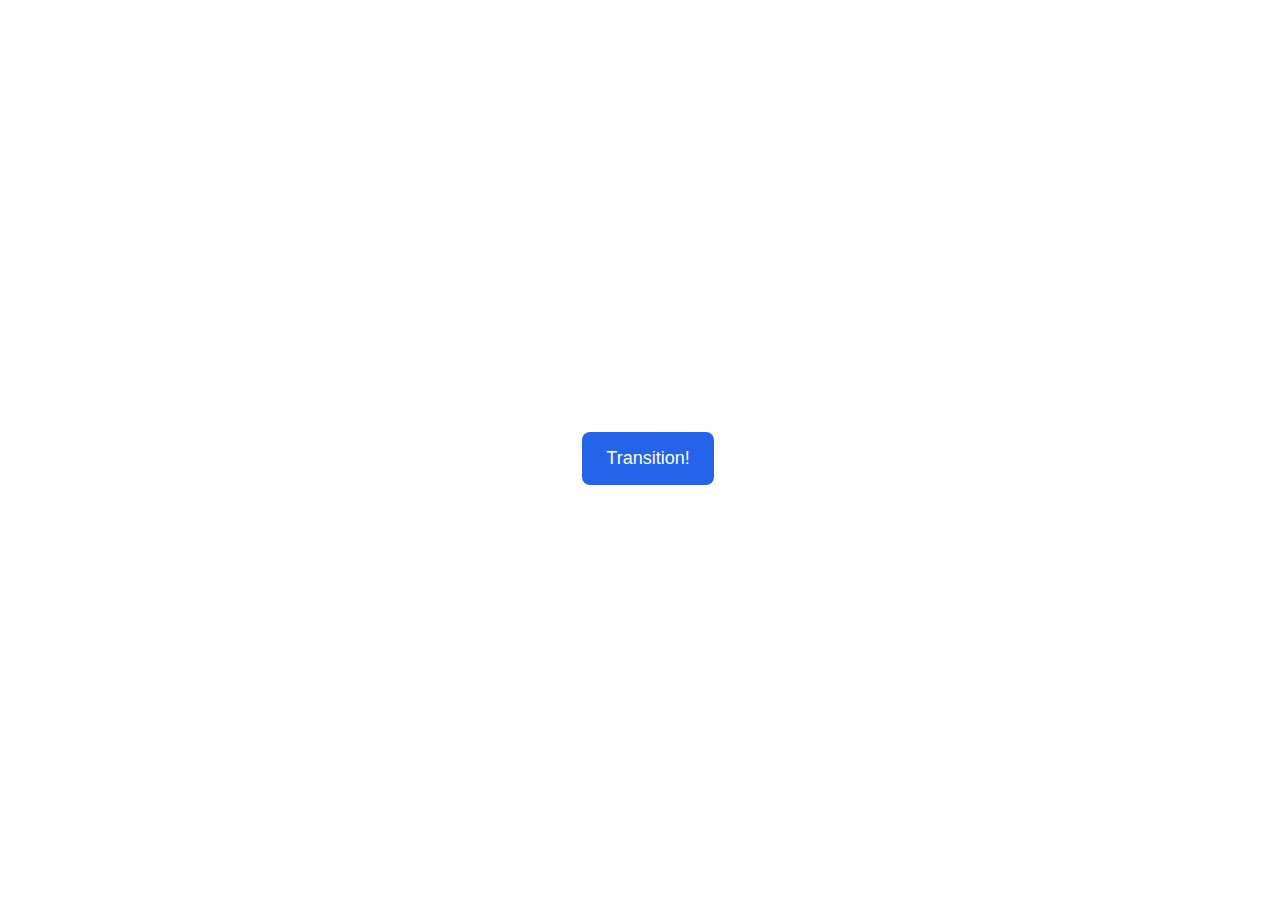
<file: animation/01-button-hover/index.html>
<!DOCTYPE html>
<html lang="en">
  <head>
    <meta charset="UTF-8" />
    <meta http-equiv="X-UA-Compatible" content="IE=edge" />
    <meta name="viewport" content="width=device-width, initial-scale=1.0" />
    <title>Button Hover</title>
    <link rel="stylesheet" href="style.css" />
  </head>
  <body>
    <div id="transition-container">
      <button>Transition!</button>
    </div>
  </body>
</html>
</file>
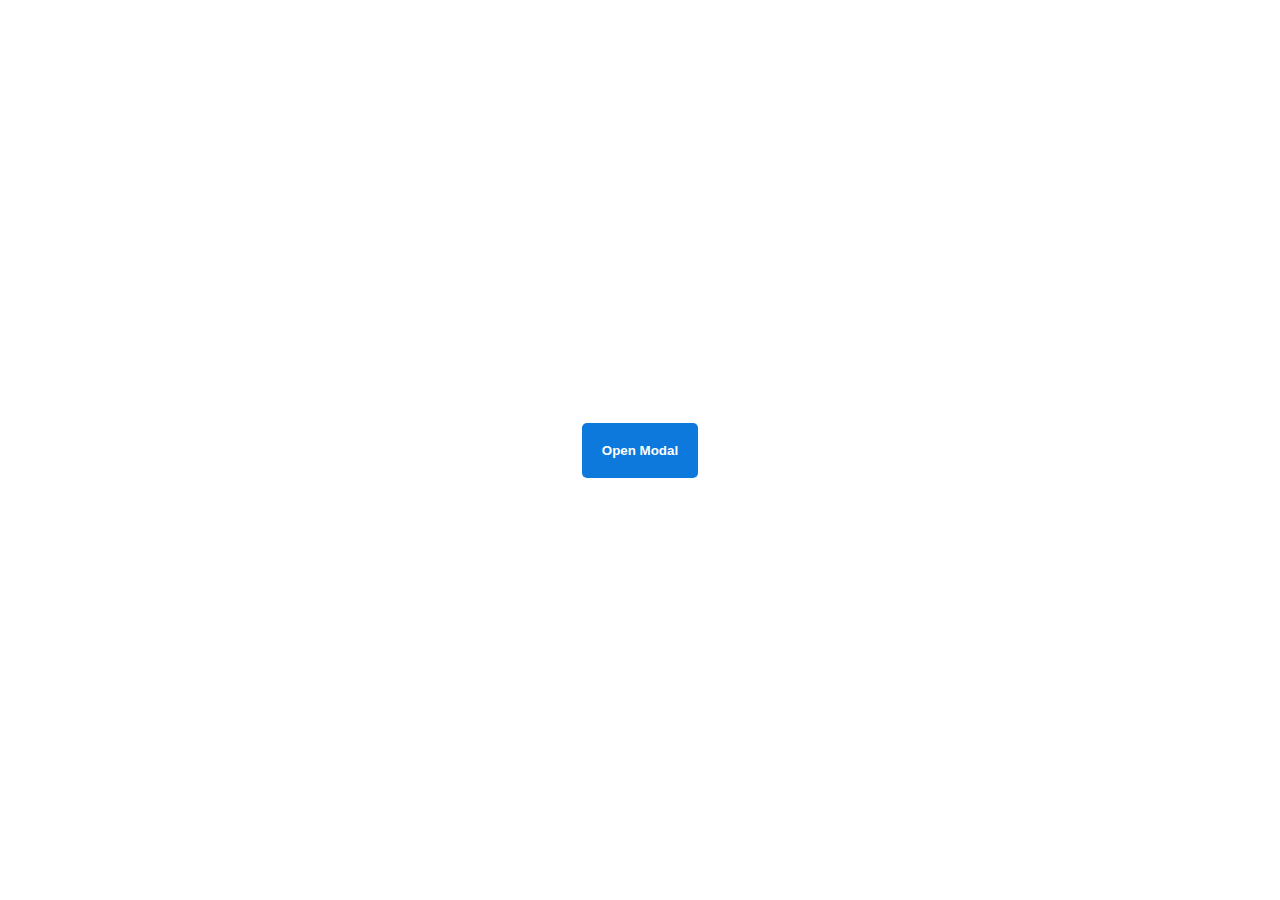
<file: animation/02-pop-up/index.html>
<!DOCTYPE html>
<html lang="en">
  <head>
    <meta charset="UTF-8" />
    <meta http-equiv="X-UA-Compatible" content="IE=edge" />
    <meta name="viewport" content="width=device-width, initial-scale=1.0" />
    <title>Popup</title>
    <link rel="stylesheet" href="style.css" />
  </head>
  <body>
    <div class="backdrop"></div>
    <div class="popup-modal">
      <h1>Look at me!</h1>
      <p>I'm a pop up dialog!</p>
      <button id="close-modal">Close Modal</button>
    </div>
    <div class="button-container">
      <button id="trigger-modal">Open Modal</button>
    </div>
    <script src="script.js"></script>
  </body>
</html>
</file>
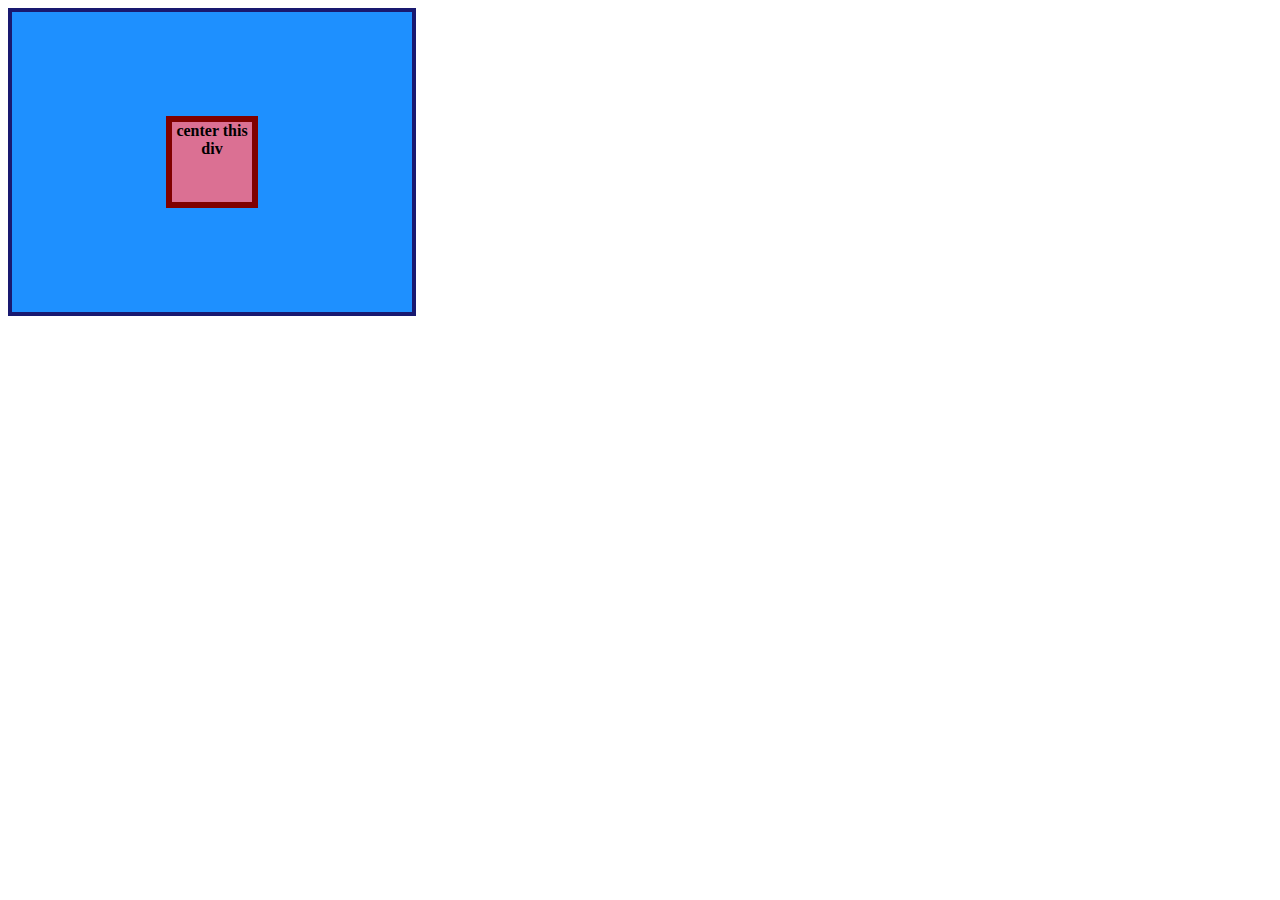
<file: flex/01-flex-center/index.html>
<!DOCTYPE html>
<html lang="en">
  <head>
    <meta charset="UTF-8">
    <meta http-equiv="X-UA-Compatible" content="IE=edge">
    <meta name="viewport" content="width=device-width, initial-scale=1.0">
    <title>CENTER THIS DIV</title>
    <link rel="stylesheet" href="style.css">
  </head>
  <body>
    <div class="container">
      <div class="box">center this div</div>
    </div>
  </body>
</html>
</file>
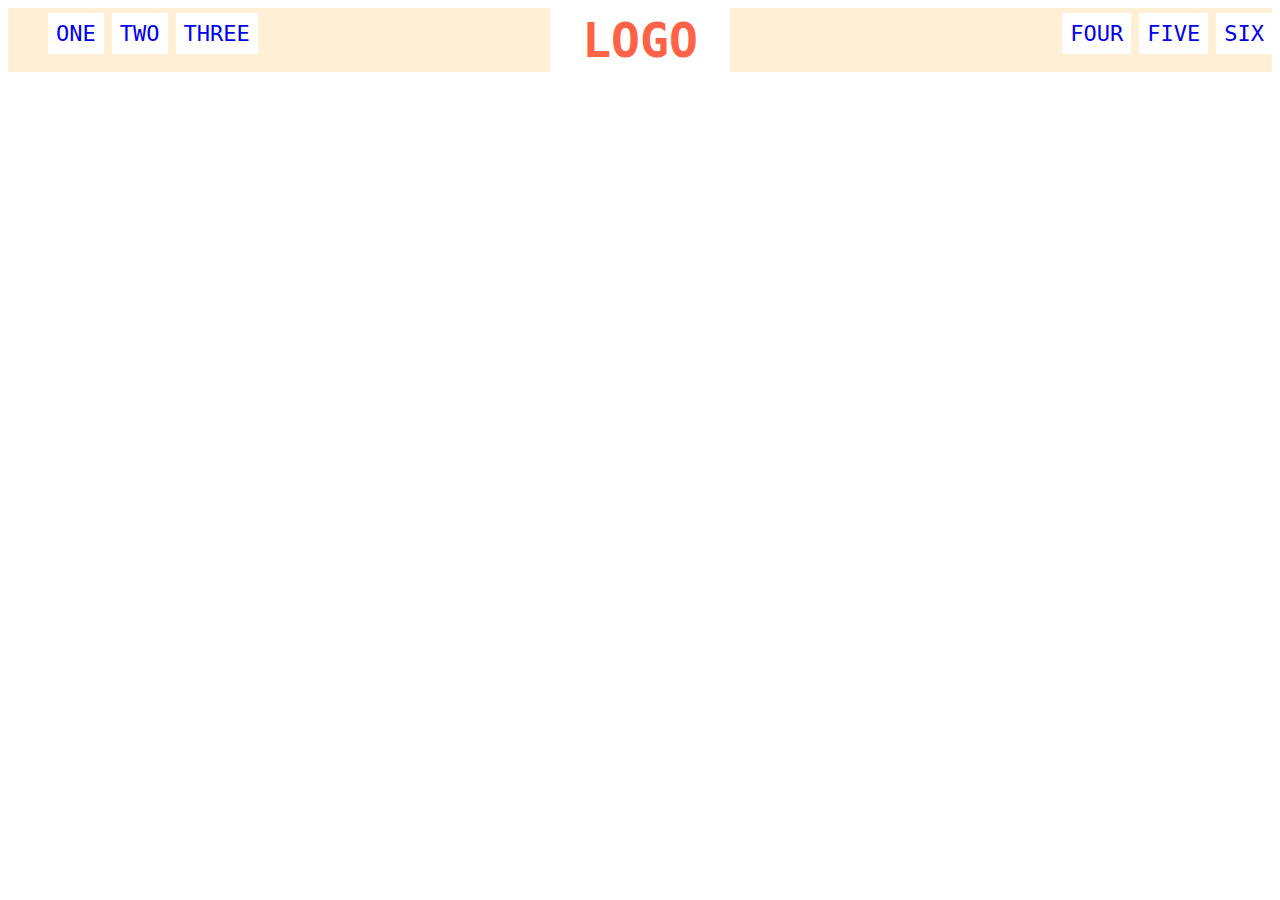
<file: flex/02-flex-header/index.html>
<!DOCTYPE html>
<html lang="en">
  <head>
    <meta charset="UTF-8">
    <meta http-equiv="X-UA-Compatible" content="IE=edge">
    <meta name="viewport" content="width=device-width, initial-scale=1.0">
    <title>Flex Header</title>
    <link rel="stylesheet" href="style.css">
  </head>
  <body>
    <div class="header">
      <div class="left-links">
        <ul>
          <li><a href="#">ONE</a></li>
          <li><a href="#">TWO</a></li>
          <li><a href="#">THREE</a></li>
        </ul>
      </div>
      <div class="logo">LOGO</div>
      <div class="right-links">
        <ul>
          <li><a href="#">FOUR</a></li>
          <li><a href="#">FIVE</a></li>
          <li><a href="#">SIX</a></li>
        </ul>
      </div>
    </div>
  </body>
</html>
</file>
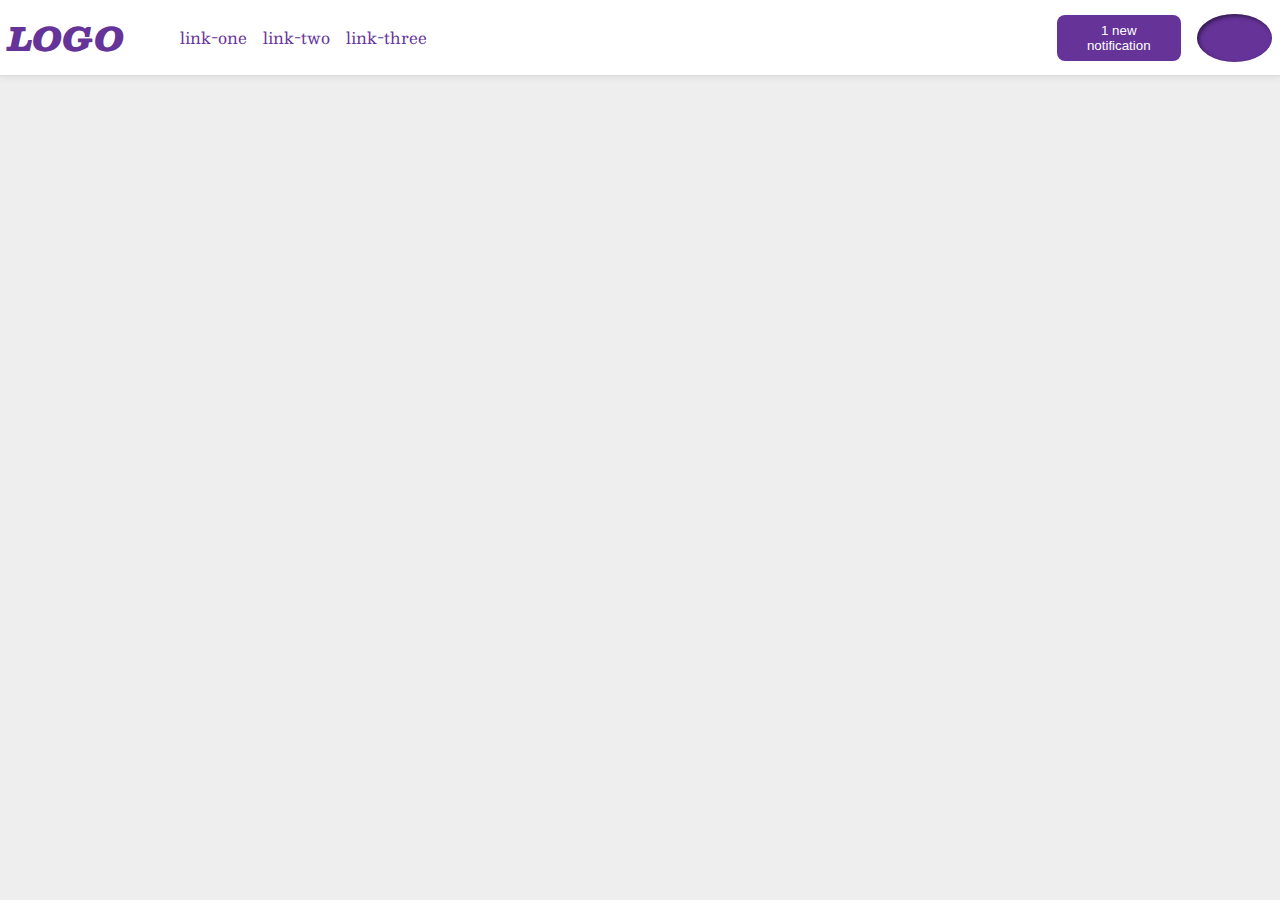
<file: flex/03-flex-header-2/index.html>
<!DOCTYPE html>
<html lang="en">
  <head>
    <meta charset="UTF-8">
    <meta http-equiv="X-UA-Compatible" content="IE=edge">
    <meta name="viewport" content="width=device-width, initial-scale=1.0">
    <title>Flex Header 2</title>
    <link rel="stylesheet" href="style.css">
  </head>
  <body>
    <div class="header">
      <div class="first-group">
        <div class="logo">LOGO</div>
        <ul class="links">
          <li><a href="google.com">link-one</a></li>
          <li><a href="google.com">link-two</a></li>
          <li><a href="google.com">link-three</a></li>
        </ul>
      </div>

      <div class="second-group">
        <button class="notifications">1 new notification</button>
        <div class="profile-image"></div>
      </div>
    </div>
  </body>
</html>
</file>
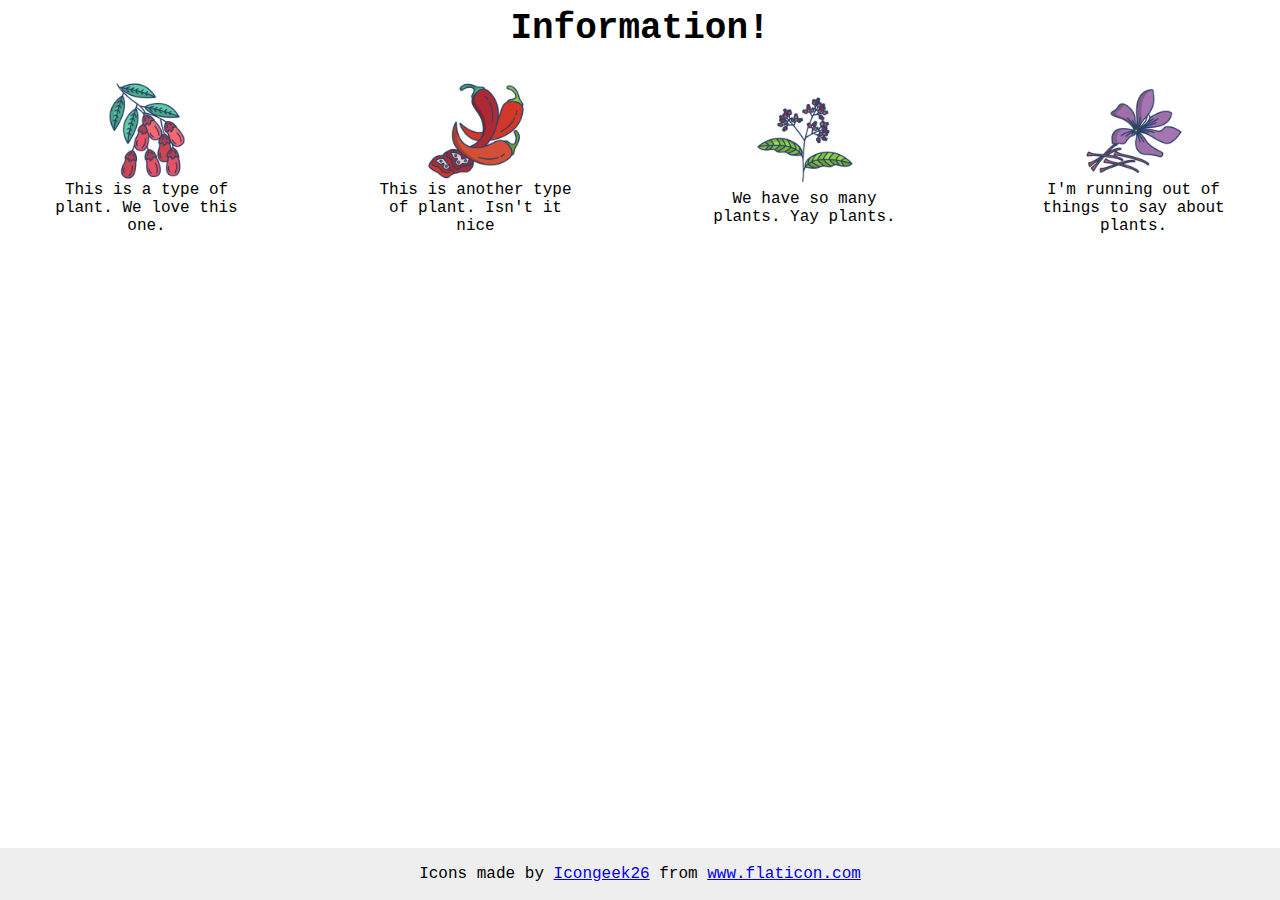
<file: flex/04-flex-information/index.html>
<!DOCTYPE html>
<html lang="en">
  <head>
    <meta charset="UTF-8">
    <meta http-equiv="X-UA-Compatible" content="IE=edge">
    <meta name="viewport" content="width=device-width, initial-scale=1.0">
    <title>Information</title>
    <link rel="stylesheet" href="style.css">
  </head>
  <body>

    <div class="container">
      
    <div class="title">Information!</div>
    
    <div class="items">
    <div class="first">
      <img src="./images/barberry.png" alt="barberry">
      <div class="text">This is a type of plant. We love this one.</div>
    </div>
    
    <div class="first">
      <img src="./images/chilli.png" alt="chili">
      <div class="text">This is another type of plant. Isn't it nice</div>
    </div>

    <div class="first">
      <img src="./images/pepper.png" alt="pepper">
      <div class="text">We have so many plants. Yay plants.</div>
    </div>

    <div class="first">
      <img src="./images/saffron.png" alt="saffron">
      <div class="text">I'm running out of things to say about plants.</div>
    </div>
    </div>

    </div>
    <!-- disregard this section, it's here to give attribution to the creator of these icons -->
    <div class="footer">
      <div>Icons made by <a href="https://www.flaticon.com/authors/icongeek26" title="Icongeek26">Icongeek26</a> from <a href="https://www.flaticon.com/" title="Flaticon">www.flaticon.com</a></div>
    </div>
  </body>
</html>
</file>
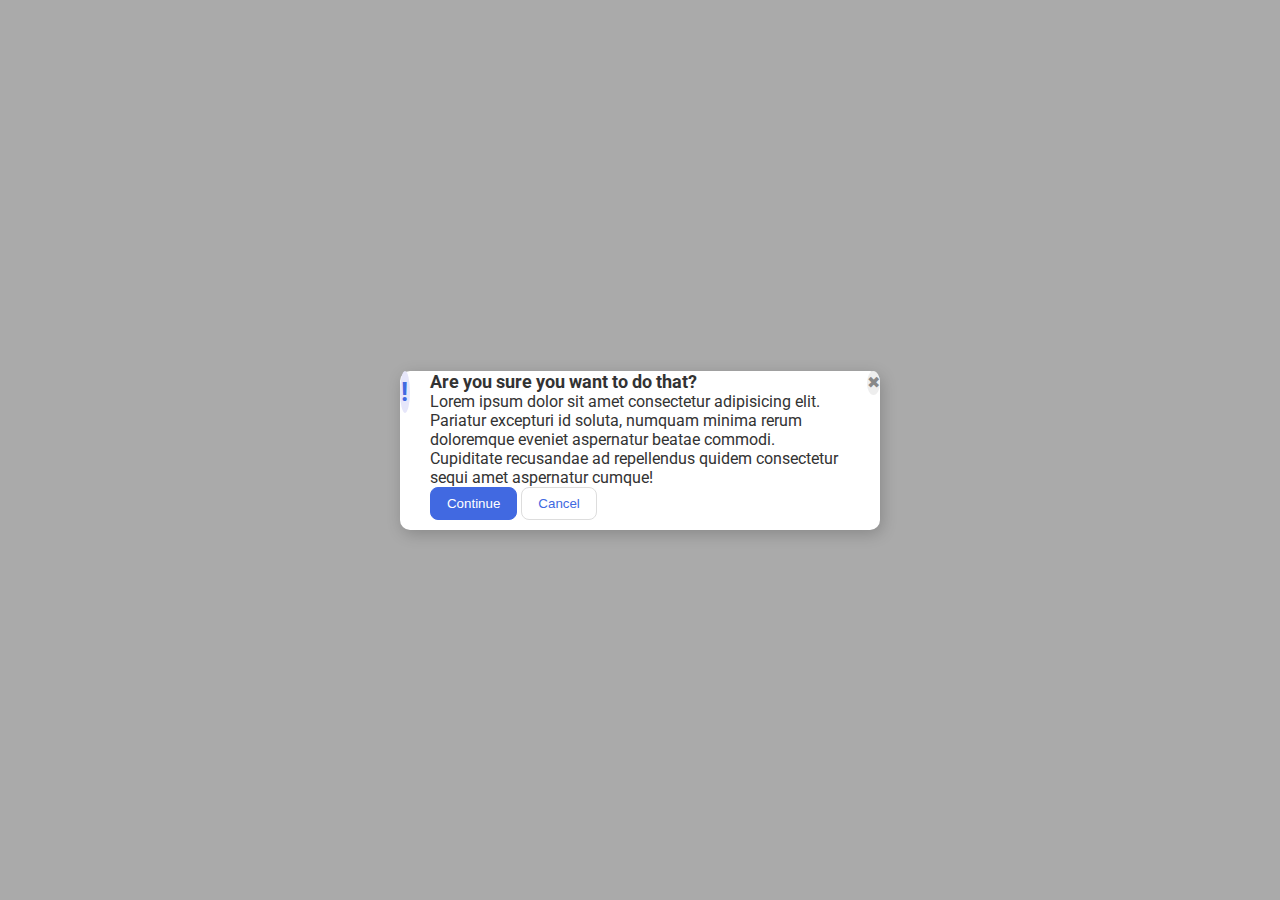
<file: flex/05-flex-modal/index.html>
<!DOCTYPE html>
<html lang="en">
  <head>
    <meta charset="UTF-8">
    <meta http-equiv="X-UA-Compatible" content="IE=edge">
    <meta name="viewport" content="width=device-width, initial-scale=1.0">
    <link rel="stylesheet" href="style.css">
    <title>Modal</title>
  </head>
  <body>
    <div class="modal">
      <div class="icon">!</div>

      <div class="content">
        <div class="header">Are you sure you want to do that?</div>
        <div class="text">Lorem ipsum dolor sit amet consectetur adipisicing elit. Pariatur excepturi id soluta, numquam minima rerum doloremque eveniet aspernatur beatae commodi. Cupiditate recusandae ad repellendus quidem consectetur sequi amet aspernatur cumque!</div>
        <div>
        <button class="continue">Continue</button>
        <button class="cancel">Cancel</button>
      </div>
      </div>

      <div class="close-button">✖</div>
    </div>
  </body>
</html>
</file>
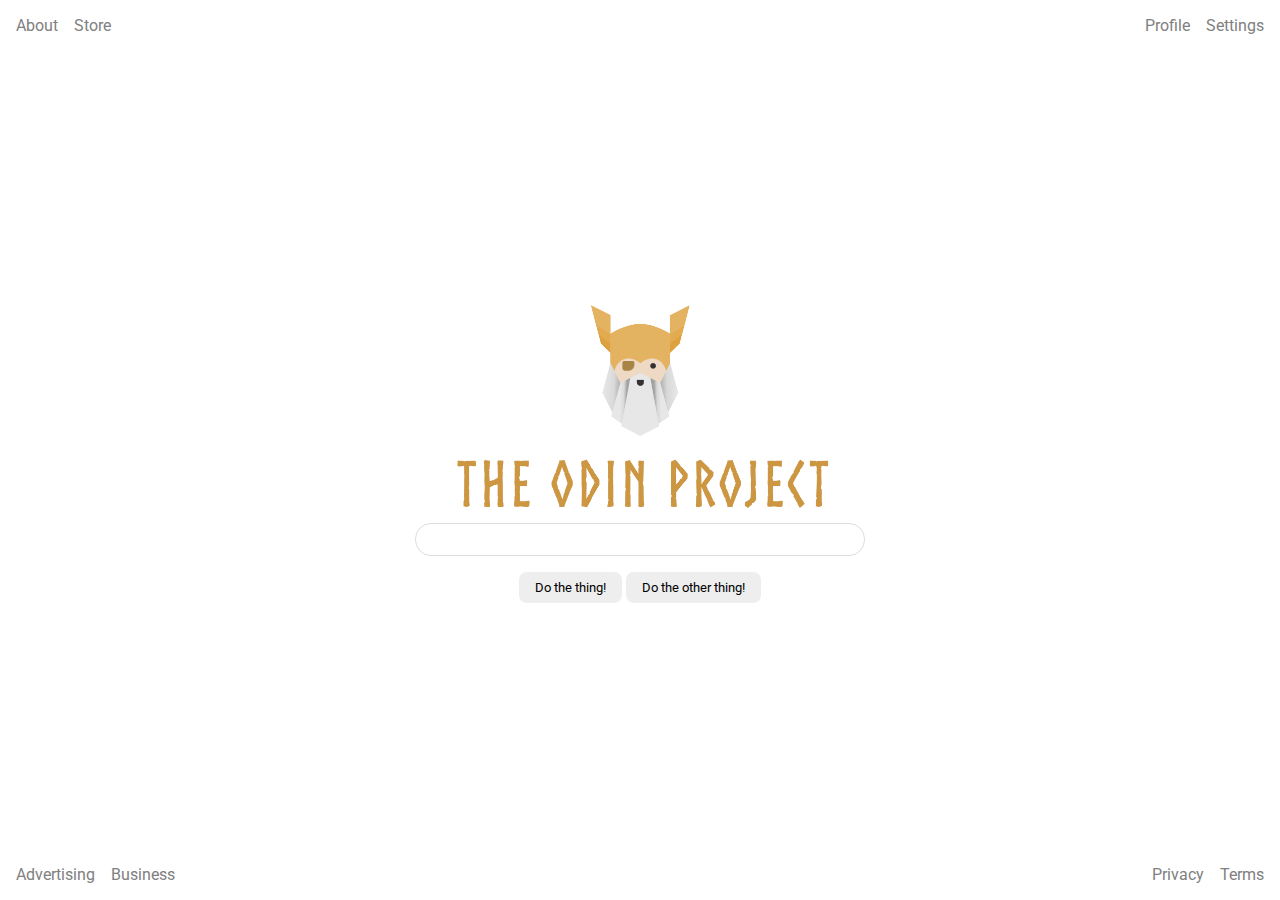
<file: flex/06-flex-layout/index.html>
<!DOCTYPE html>
<html lang="en">
  <head>
    <meta charset="UTF-8">
    <meta http-equiv="X-UA-Compatible" content="IE=edge">
    <meta name="viewport" content="width=device-width, initial-scale=1.0">
    <title>LAYOUT</title>
    <link rel="stylesheet" href="./style.css">
  </head>
  <body>
    <div class="header">
      <ul class="left-links">
        <li><a href="#">About</a></li>
        <li><a href="#">Store</a></li>
      </ul>
      <ul class="right-links">
        <li><a href="#">Profile</a></li>
        <li><a href="#">Settings</a></li>
      </ul>
    </div>

    <div class="content">
      <img src="./logo.png" alt="Project logo. Represents odin with the project name.">
      <div class="input">
        <input type="text">
      </div>
      <div class="buttons">
        <button>Do the thing!</button>
        <button>Do the other thing!</button>
      </div>
    </div>

    <div class="footer">
      <ul class="left-links">
        <li><a href="#">Advertising</a></li>
        <li><a href="#">Business</a></li>
      </ul>
      <ul class="right-links">
        <li><a href="#">Privacy</a></li>
        <li><a href="#">Terms</a></li>
      </ul>
    </div>
  </body>
</html>
</file>
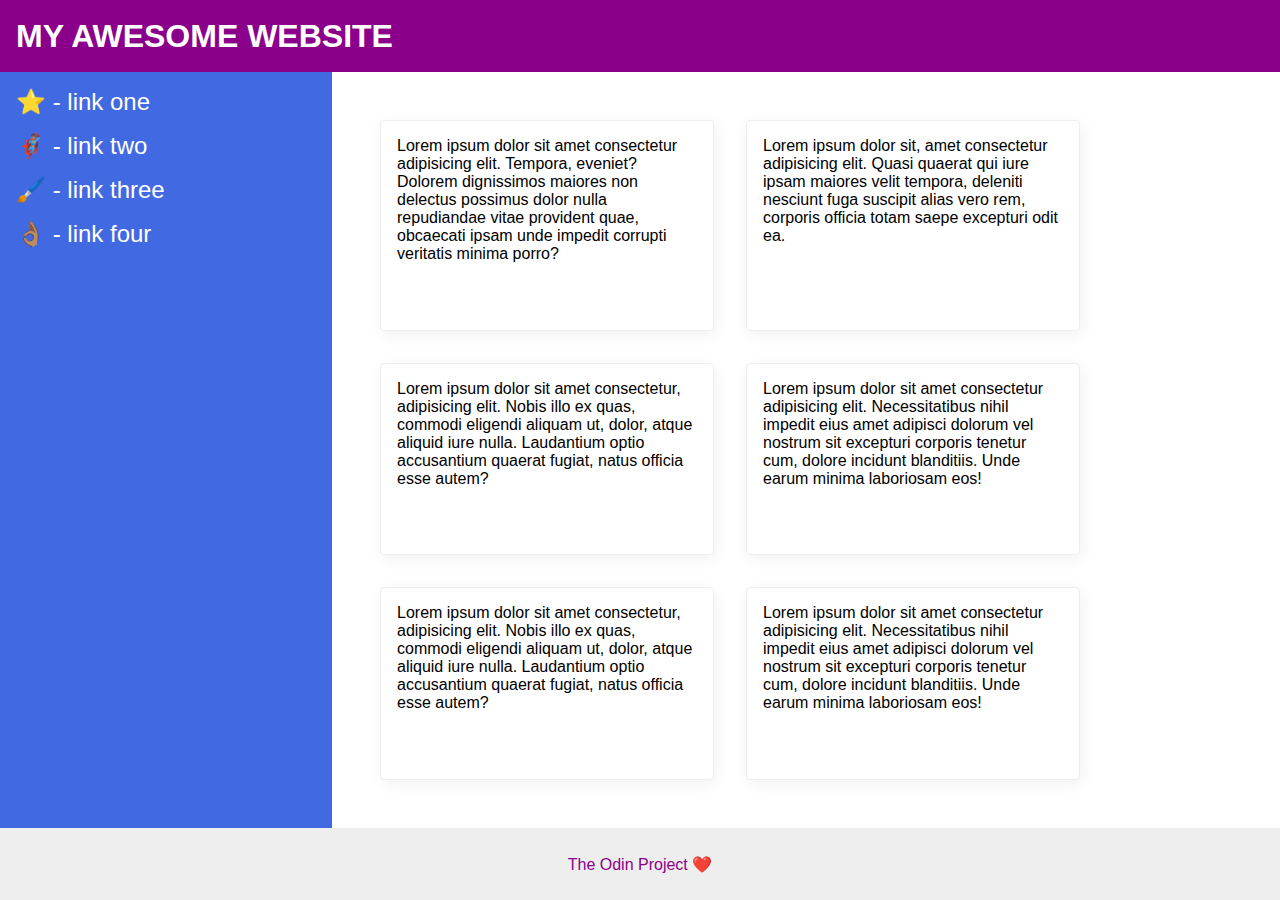
<file: flex/07-flex-layout-2/index.html>
<!DOCTYPE html>
<html lang="en">
  <head>
    <meta charset="UTF-8">
    <meta http-equiv="X-UA-Compatible" content="IE=edge">
    <meta name="viewport" content="width=device-width, initial-scale=1.0">
    <title>The Holy Grail</title>
    <link rel="stylesheet" href="style.css">
  </head>
  <body>
    <div class="header">
      MY AWESOME WEBSITE
    </div>
    
    <div class="middle">

    <div class="sidebar">
      <ul>
        <li><a href="#">⭐ - link one</a></li>
        <li><a href="#">🦸🏽‍♂️ - link two</a></li>
        <li><a href="#">🖌️ - link three</a></li>
        <li><a href="#">👌🏽 - link four</a></li>
      </ul>
    </div>

    <div class="cards">
    <div class="card">Lorem ipsum dolor sit amet consectetur adipisicing elit. Tempora, eveniet? Dolorem dignissimos maiores non delectus possimus dolor nulla repudiandae vitae provident quae, obcaecati ipsam unde impedit corrupti veritatis minima porro?</div>
    <div class="card">Lorem ipsum dolor sit, amet consectetur adipisicing elit. Quasi quaerat qui iure ipsam maiores velit tempora, deleniti nesciunt fuga suscipit alias vero rem, corporis officia totam saepe excepturi odit ea.</div>
    <div class="card">Lorem ipsum dolor sit amet consectetur, adipisicing elit. Nobis illo ex quas, commodi eligendi aliquam ut, dolor, atque aliquid iure nulla. Laudantium optio accusantium quaerat fugiat, natus officia esse autem?</div>
    <div class="card">Lorem ipsum dolor sit amet consectetur adipisicing elit. Necessitatibus nihil impedit eius amet adipisci dolorum vel nostrum sit excepturi corporis tenetur cum, dolore incidunt blanditiis. Unde earum minima laboriosam eos!</div>
    <div class="card">Lorem ipsum dolor sit amet consectetur, adipisicing elit. Nobis illo ex quas, commodi eligendi aliquam ut, dolor, atque aliquid iure nulla. Laudantium optio accusantium quaerat fugiat, natus officia esse autem?</div>
    <div class="card">Lorem ipsum dolor sit amet consectetur adipisicing elit. Necessitatibus nihil impedit eius amet adipisci dolorum vel nostrum sit excepturi corporis tenetur cum, dolore incidunt blanditiis. Unde earum minima laboriosam eos!</div>
    </div>

    </div>

    <div class="footer">
      The Odin Project ❤️
    </div>
  </body>
</html>
</file>
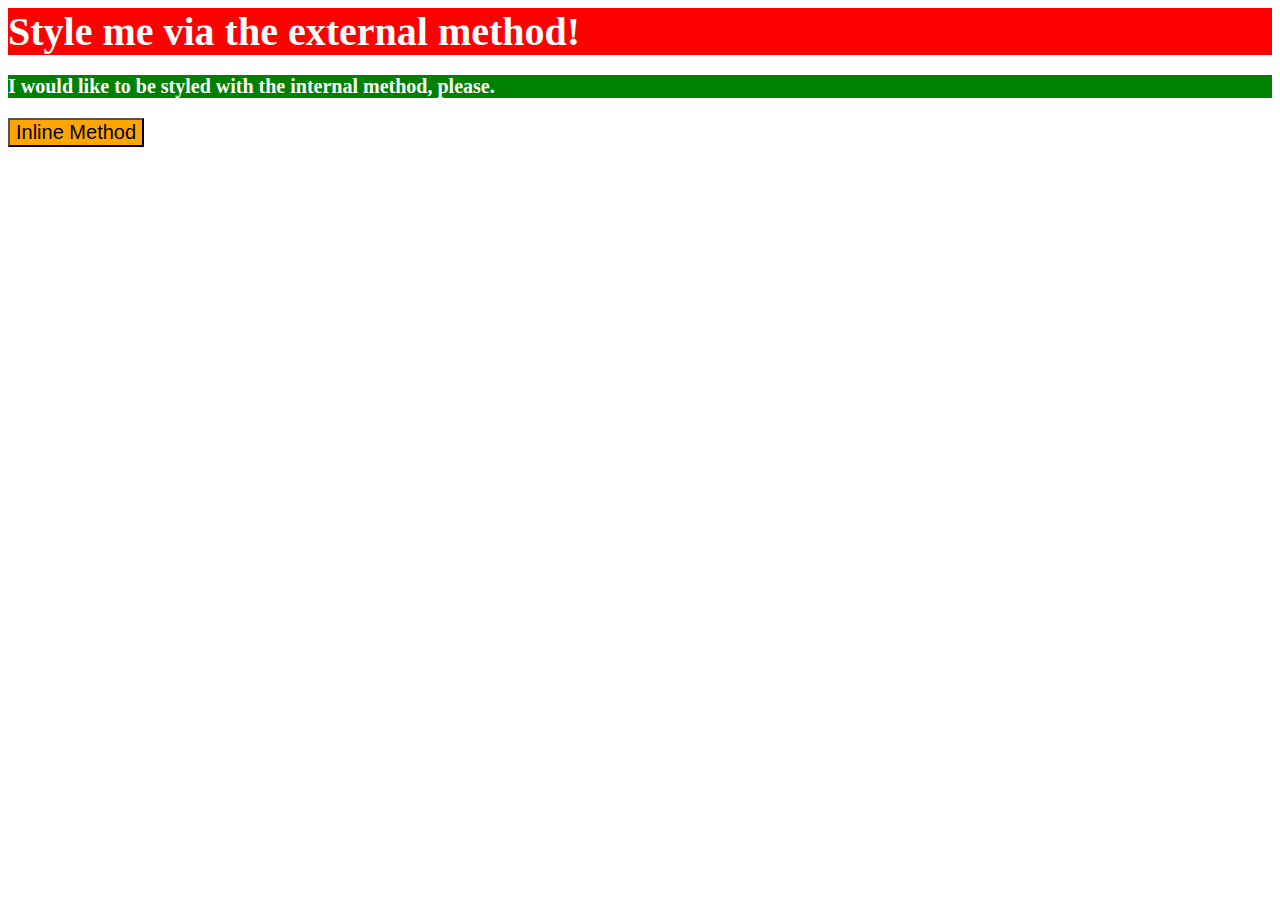
<file: foundations/01-css-methods/index.html>
<!DOCTYPE html>
<html lang="en">
  <head>
    <meta charset="UTF-8">
    <meta http-equiv="X-UA-Compatible" content="IE=edge">
    <meta name="viewport" content="width=device-width, initial-scale=1.0">
    <title>Methods for Adding CSS</title>
    <link rel="stylesheet" href="style.css">
    <style>
      p{
        background-color: green;
        font-size: 20px;
        font-weight: bold;
        color: white;
      }
    </style>
  </head>
  <body>
    <div>Style me via the external method!</div>
    <p>I would like to be styled with the internal method, please.</p>
    <button style="background-color:orange; font-size: 20px;">Inline Method</button>
  </body>
</html>
</file>
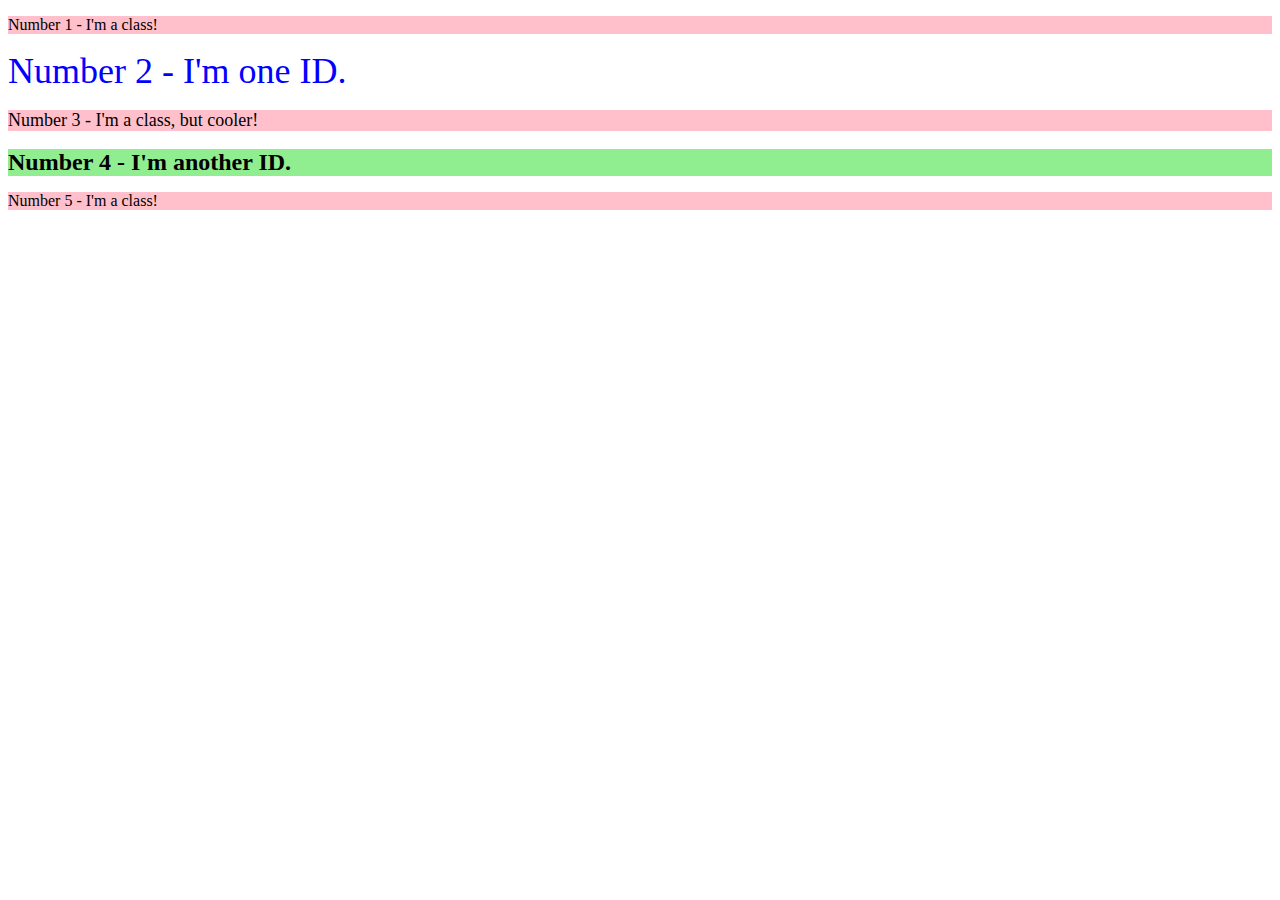
<file: foundations/02-class-id-selectors/index.html>
<!DOCTYPE html>
<html lang="en">
  <head>
    <meta charset="UTF-8">
    <meta http-equiv="X-UA-Compatible" content="IE=edge">
    <meta name="viewport" content="width=device-width, initial-scale=1.0">
    <title>Class and ID Selectors</title>
    <link rel="stylesheet" href="style.css">
  </head>
  <body>
    <p class="class1">Number 1 - I'm a class!</p>
    <div id="id2">Number 2 - I'm one ID.</div>
    <p class="class1 class3">Number 3 - I'm a class, but cooler!</p>
    <div id="id4">Number 4 - I'm another ID.</div>
    <p class="class1">Number 5 - I'm a class!</p>
  </body>
</html>
</file>
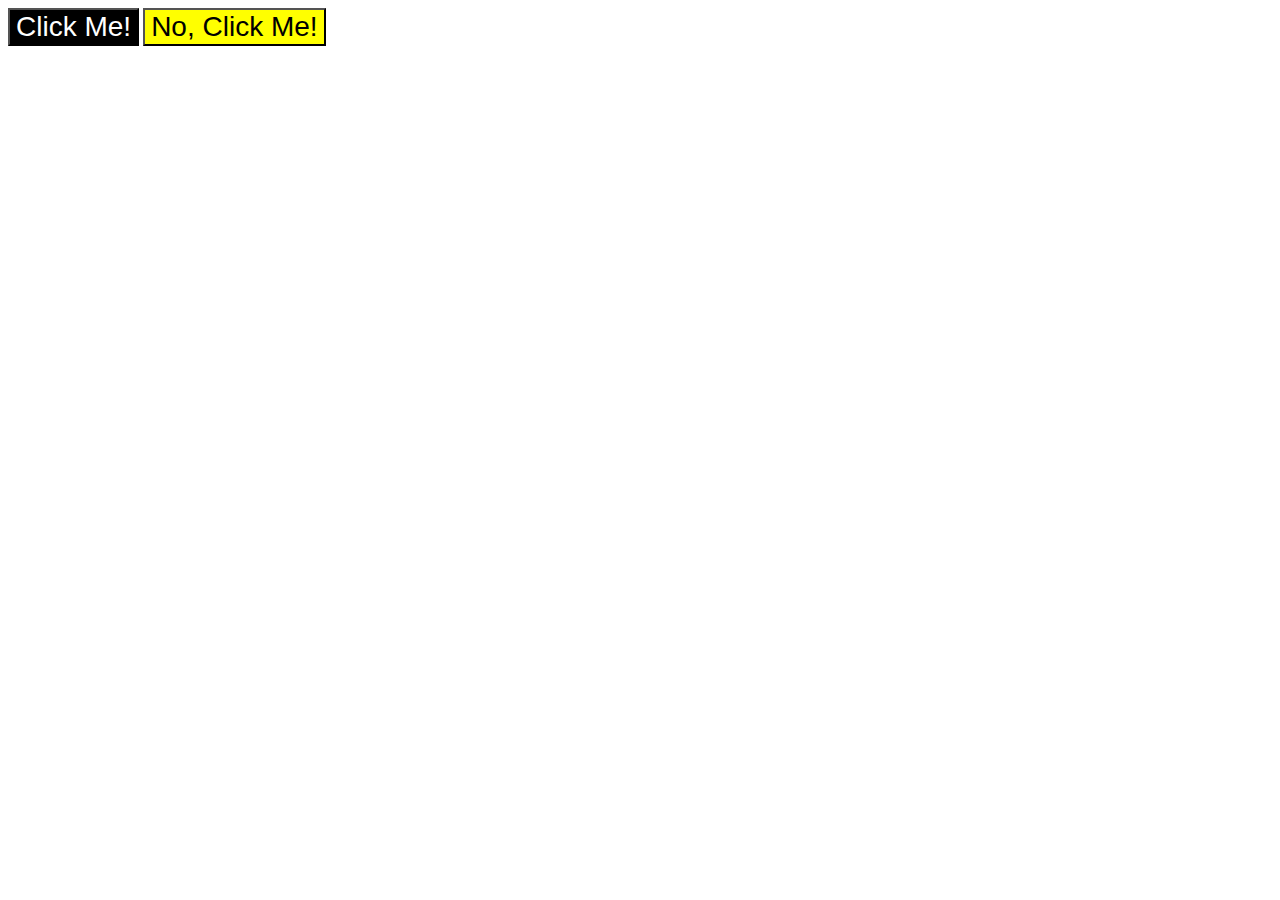
<file: foundations/03-grouping-selectors/index.html>
<!DOCTYPE html>
<html lang="en">
  <head>
    <meta charset="UTF-8">
    <meta http-equiv="X-UA-Compatible" content="IE=edge">
    <meta name="viewport" content="width=device-width, initial-scale=1.0">
    <title>Grouping Selectors</title>
    <link rel="stylesheet" href="style.css">
  </head>
  <body>
    <button class="first">Click Me!</button>
    <button class="second">No, Click Me!</button>
  </body>
</html>
</file>
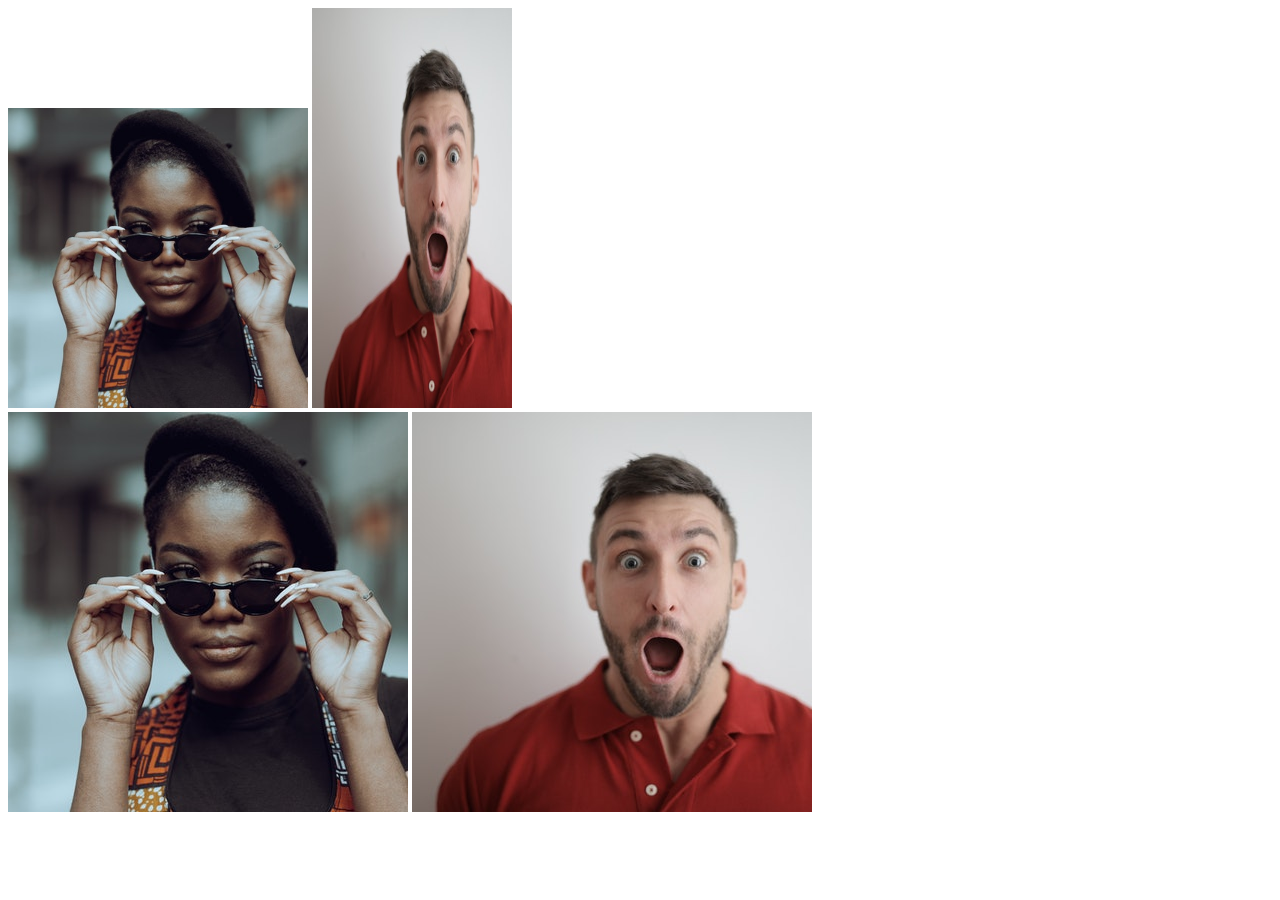
<file: foundations/04-chaining-selectors/index.html>
<!DOCTYPE html>
<html lang="en">
  <head>
    <meta charset="UTF-8">
    <meta http-equiv="X-UA-Compatible" content="IE=edge">
    <meta name="viewport" content="width=device-width, initial-scale=1.0">
    <title>Chaining Selectors</title>
    <link rel="stylesheet" href="style.css">
  </head>
  <body>
    <!-- Use the classes BELOW this line -->
    <div>
      <img class="avatar proportioned" src="./pexels-katho-mutodo-8434791.jpg" alt="Woman with glasses">
      <img class="avatar distorted" src="./pexels-andrea-piacquadio-3777931.jpg" alt="Man with surprised expression">
    </div>
    <!-- Use the classes ABOVE this line -->
    <div>
      <img class="original proportioned" src="./pexels-katho-mutodo-8434791.jpg" alt="Woman with glasses">
      <img class="original distorted" src="./pexels-andrea-piacquadio-3777931.jpg" alt="Man with surprised expression">
    </div>
  </body>
</html>
</file>
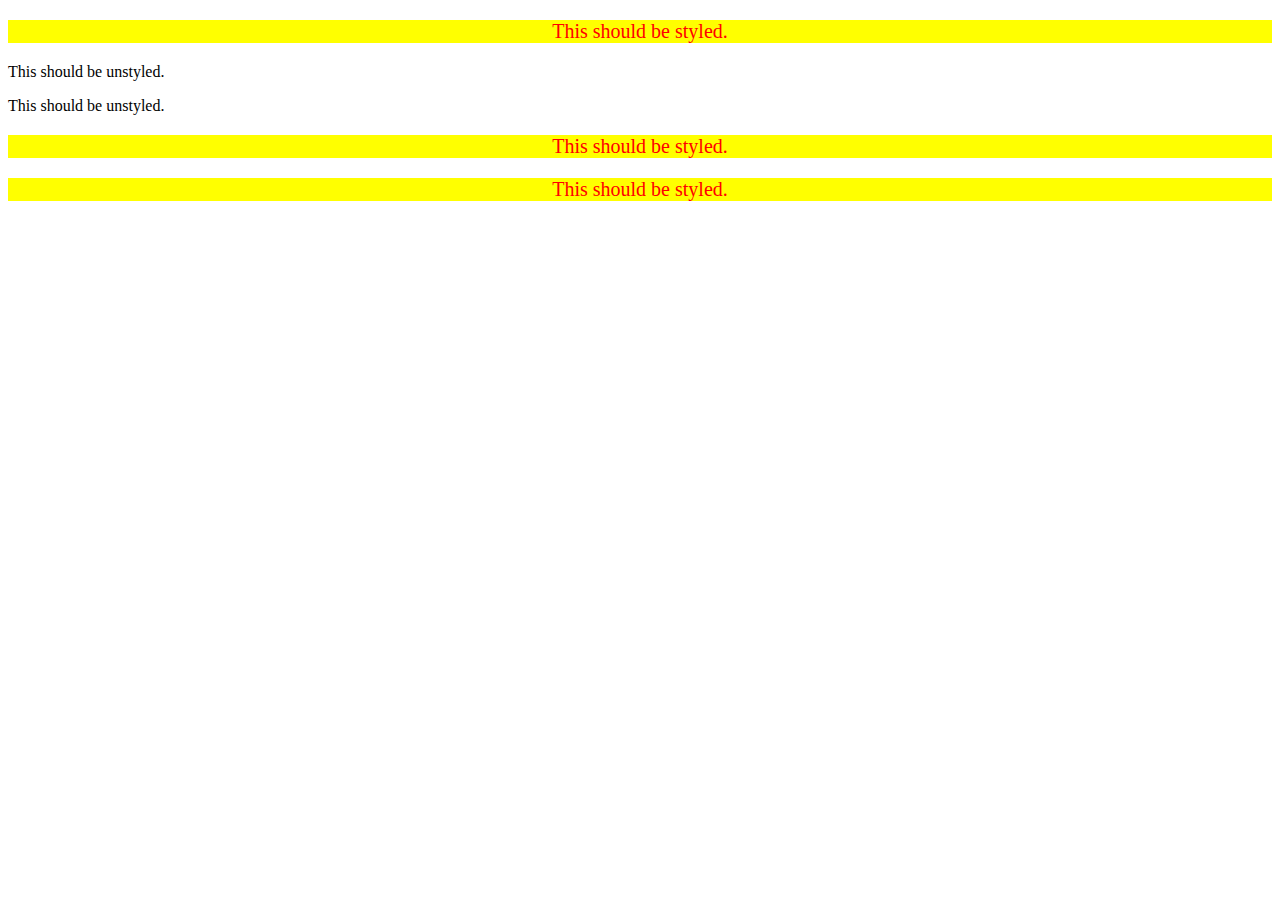
<file: foundations/05-descendant-combinator/index.html>
<!DOCTYPE html>
<html lang="en">
  <head>
    <meta charset="UTF-8">
    <meta http-equiv="X-UA-Compatible" content="IE=edge">
    <meta name="viewport" content="width=device-width, initial-scale=1.0">
    <title>Descendant Combinator</title>
    <link rel="stylesheet" href="style.css">
  </head>
  <body>
    <div class="container">
      <p class="text">This should be styled.</p>
    </div>
    <p class="text">This should be unstyled.</p>
    <p class="text">This should be unstyled.</p>
    <div class="container">
      <p class="text">This should be styled.</p>
      <p class="text">This should be styled.</p>
    </div>
  </body>
</html>
</file>
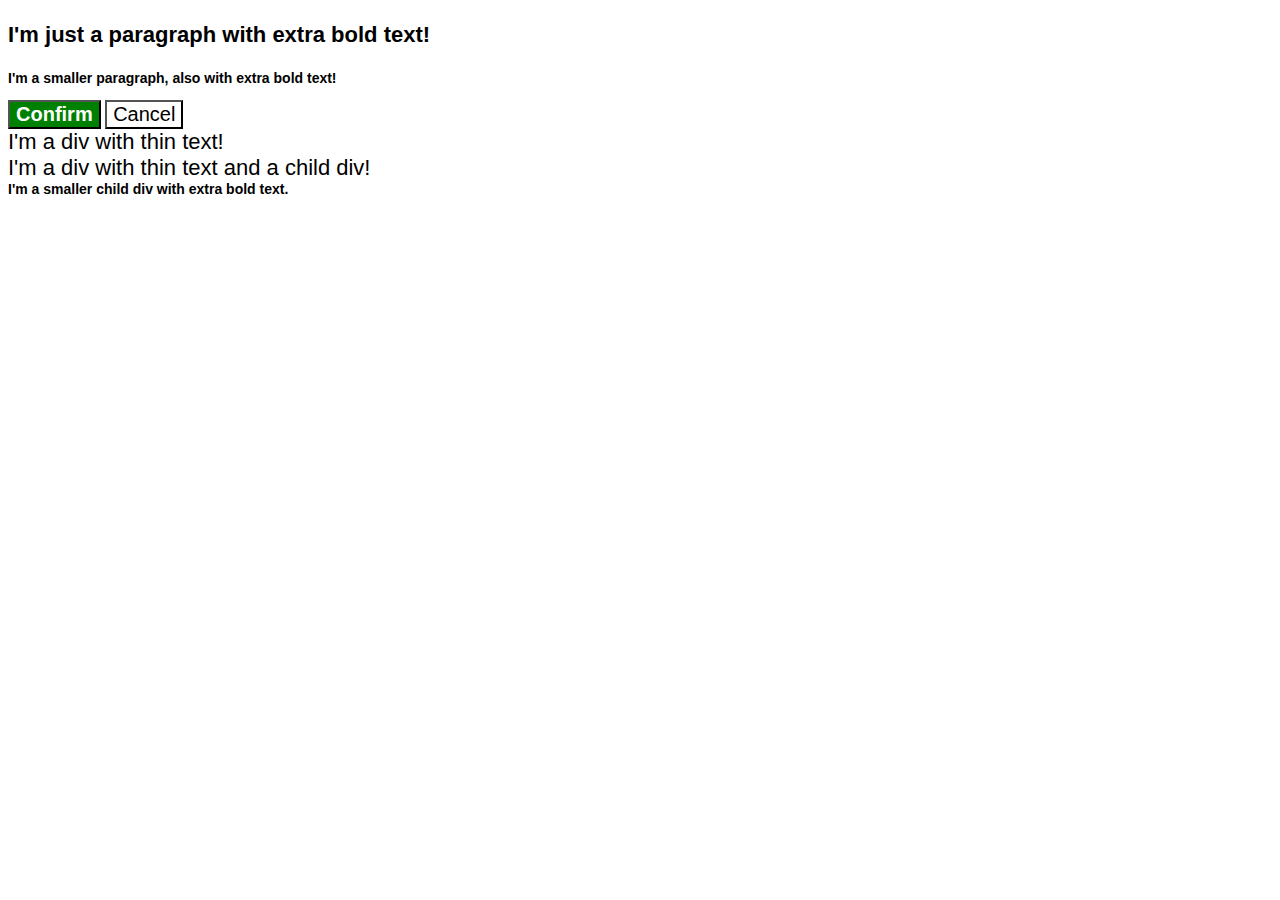
<file: foundations/06-cascade-fix/index.html>
<!DOCTYPE html>
<html lang="en">
  <head>
    <meta charset="UTF-8">
    <meta http-equiv="X-UA-Compatible" content="IE=edge">
    <meta name="viewport" content="width=device-width, initial-scale=1.0">
    <title>Fix the Cascade</title>
    <link rel="stylesheet" href="style.css">
  </head>
  <body>
    <p class="para">I'm just a paragraph with extra bold text!</p>
    <p class="para small-para">I'm a smaller paragraph, also with extra bold text!</p>

    <button id="confirm-button" class="button confirm">Confirm</button>
    <button id="cancel-button" class="button cancel">Cancel</button>

    <div class="text">I'm a div with thin text!</div>
    <div class="text">I'm a div with thin text and a child div!
      <div class="text child">I'm a smaller child div with extra bold text.</div>
    </div>
  </body>
</html>
</file>
<file: animation/01-button-hover/style.css>
#transition-container {
  width: 100vw;
  height: 100vh;
  display: flex;
  flex-direction: column;
  justify-content: center;
  align-items: center;
  font-family: Arial, sans-serif;
}

button {
  border-radius: 8px;
  border: none;
  background-color: #2563eb;
  color: white;
  font-size: 18px;
  padding: 16px 24px;
  text-align: center;
}
</file>
<file: animation/02-pop-up/style.css>
* {
  padding: 0;
  margin: 0;
}

body {
  overflow: hidden;
}

.button-container {
  width: 100vw;
  height: 100vh;
  background-color: #ffffff;
  opacity: 100%;
  display: flex;
  align-items: center;
  justify-content: center;
}

button {
  padding: 20px;
  color: #ffffff;
  background-color: #0e79dd;
  border: none;
  border-radius: 5px;
  font-weight: 600;
}

.popup-modal {
  padding: 32px 64px;
  background-color: white;
  border: 1px solid black;
  border-radius: 10px;
  position: fixed;
  top: 50%;
  left: 50%;
  transform-origin: center;
  transform: translate(-50%, -50%);
  pointer-events: none;
  opacity: 0%;
  text-align: center;
}
.popup-modal p {
  margin-bottom: 24px
}

.backdrop {
  pointer-events: none;
  position: fixed;
  inset: 0;
  background: #000;
  opacity: 0%;
}

.popup-modal.show {
  opacity: 100%;
  pointer-events: all;
}

.backdrop.show {
  opacity: 30%;
}
</file>
<file: flex/01-flex-center/style.css>
.container {
  background: dodgerblue;
  border: 4px solid midnightblue;
  width: 400px;
  height: 300px;
  display: flex;
  justify-content: center;
  align-items: center;
}

.box {
  background: palevioletred;
  font-weight: bold;
  text-align: center;
  border: 6px solid maroon;
  width: 80px;
  height: 80px;
}
</file>
<file: flex/02-flex-header/style.css>
.header  {
  font-family: monospace;
  background: papayawhip;
  display: flex;
  justify-content: space-between;
}

.logo {
  font-size: 48px;
  font-weight: 900;
  color: tomato;
  background: white;
  padding: 4px 32px;
  display: flex;
  justify-content: center;
  align-items: center;
}

ul {
  /* this removes the dots on the list items*/
  list-style-type: none;
  flex: 1;
}

a {
  font-size: 22px;
  background: white;
  padding: 8px;
  /* this removes the line under the links */
  text-decoration: none;
}

.left-links ul{
  display: flex;
  justify-content: flex-start;
  align-items: center;
  flex-direction: row;
  gap: 8px;
}

.right-links ul{
  display: flex;
  justify-content: flex-end;
  align-items: center;
  flex-direction: row;
  gap: 8px;
}
</file>
<file: flex/03-flex-header-2/style.css>
/* this is some magical font-importing.  
you'll learn about it later. */
@import url('https://fonts.googleapis.com/css2?family=Besley:ital,wght@0,400;1,900&display=swap');

body {
  margin: 0;
  background: #eee;
  font-family: Besley, serif;
}

.header {
  background: white;
  border-bottom: 1px solid #ddd;
  box-shadow: 0 0 8px rgba(0,0,0,.1);
  display: flex;
  justify-content: space-between;
  align-items: center;
  padding: 8px;
}

.first-group{
  display: flex;
  justify-content: space-between;
  align-items: center;
  gap: 16px;
}

.first-group ul{
  display: flex;
  justify-content: space-between;
  align-items: center;
  gap: 16px;
}
.second-group{
  display: flex;
  justify-content: space-between;
  align-items: center;
  gap: 16px;
}

.profile-image {
  background: rebeccapurple;
  box-shadow: inset 2px 2px 4px rgba(0,0,0,.5);
  border-radius: 50%;
  width: 48px;
  height: 48px;
  flex: 1;
}

.logo {
  color: rebeccapurple;
  font-size: 32px;
  font-weight: 900;
  font-style: italic;
}

button {
  border: none;
  border-radius: 8px;
  background: rebeccapurple;
  color: white;
  padding: 8px 24px;
  flex: 1;
}

a {
  /* this removes the line under our links */
  text-decoration: none;
  color: rebeccapurple;
}

ul {
  list-style-type: none;
}
</file>
<file: flex/04-flex-information/style.css>
body {
  font-family: 'Courier New', Courier, monospace;
}

img {
  width: 100px;
  height: 100px;
}

.title {
  font-size: 36px;
  font-weight: 900;
}

/* do not edit this footer */
.footer {
  position: fixed;
  bottom: 0;
  left: 0;
  right: 0;
  height: 52px;
  display: flex;
  align-items: center;
  justify-content: center;
  background: #eee;
}

.container{
  display: flex;
  justify-content: center;
  flex-direction: column;
  gap: 32px;
}

.items{
  display: flex;
  justify-content: space-around;
  flex-direction: row;
  gap: 52px;
}

.first{
  display: flex;
  justify-content: center;
  align-items: center;
  flex-direction: column;
  max-width: 200px;
  flex-wrap: wrap;
}

.text, .title{
  text-align: center;
}
</file>
<file: flex/05-flex-modal/style.css>
@import url('https://fonts.googleapis.com/css2?family=Roboto:wght@400;700&display=swap');

html, body {
  height: 100%;
}

body {
  font-family: Roboto, sans-serif;
  margin: 0;
  background: #aaa;
  color: #333;
  /* I'll give you this one for free lol */
  display: flex;
  align-items: center;
  justify-content: center;
}

.modal {
  background: white;
  width: 480px;
  border-radius: 10px;
  box-shadow: 2px 4px 16px rgba(0,0,0,.2);
}

.icon {
  color: royalblue;
  font-size: 26px;
  font-weight: 700;
  background: lavender;
  width: 42px;
  height: 42px;
  border-radius: 50%;
  display: flex;
  align-items: center;
  justify-content: center;
}

.close-button {
  background: #eee;
  border-radius: 50%;
  color: #888;
  font-weight: 400;
  font-size: 16px;
  height: 24px;
  width: 24px;
  display: flex;
  align-items: center;
  justify-content: center;
}

button {
  padding: 8px 16px;
  border-radius: 8px;
}

button.continue {
  background: royalblue;
  border: 1px solid royalblue;
  color: white;
}

button.cancel {
  background: white;
  border: 1px solid #ddd;
  color: royalblue;
}

.modal{
  display: flex;
  justify-content: space-around;
  align-items: stretch;
  gap: 20px;
}

.content{
  display: flex;
  justify-content: center;
  flex-direction: column;
  margin-bottom: 10px;
}

.header{
  font-size: large;
  font-weight: bold;
}
</file>
<file: flex/06-flex-layout/style.css>
@import url('https://fonts.googleapis.com/css2?family=Roboto:wght@400;700&display=swap');

body {
  height: 100vh;
  margin: 0;
  overflow: hidden;
  font-family: Roboto, sans-serif;
}

img {
  width: 600px;
}

button {
  font-family: Roboto, sans-serif;
  border: none;
  border-radius: 8px;
  background: #eee;
}

input {
  border: 1px solid #ddd;
  border-radius: 16px;
  padding: 8px 24px;
  width: 400px;
  margin-bottom: 16px;
}


body{
  display: flex;
  flex-direction: column;
}

button {
  padding: 8px 16px;
}

a{
  text-decoration: none;
  color: gray;
}

ul{
  list-style-type: none;
  display: flex;
  gap: 16px;
  margin: 0;
  padding: 0;
}

.header, .footer{
  display: flex;
  justify-content: space-between;
  padding: 16px;
}

.content{
  flex: 1;
  display: flex;
  justify-content: center;
  align-items: center;
  flex-direction: column;
}
</file>
<file: flex/07-flex-layout-2/style.css>
body {
  font-family: -apple-system, BlinkMacSystemFont, 'Segoe UI', Roboto, Oxygen, Ubuntu, Cantarell, 'Open Sans', 'Helvetica Neue', sans-serif;
  margin: 0;
  min-height: 100vh;
}

.header {
  height: 72px;
  background: darkmagenta;
  color: white;
}

.footer {
  height: 72px;
  background: #eee;
  color: darkmagenta;
}

.sidebar {
  width: 300px;
  background: royalblue;
}

.card {
  border: 1px solid #eee;
  box-shadow: 2px 4px 16px rgba(0,0,0,.06);
  border-radius: 4px;
}


body{
  display: flex;
  flex-direction: column;
}

.header{
  font-size: 32px;
  font-weight: 900;
  padding: 0 16px;
  display: flex;
  align-items: center;
}

.footer{
  display: flex;
  justify-content: center;
  align-items: center;
  margin: 0;
  padding: 0;
}

.middle{
  flex: 1;
  display: flex;
}

.sidebar{
  flex-shrink: 0;
  padding: 16px;
}

a{
  font-size: 24px;
  color: white;
  text-decoration: none;
}

ul{
  list-style-type: none;
  margin: 0;
  padding: 0;
}

li{
  margin-bottom: 16px;
}

.cards{
  padding: 32px;
  display: flex;
  flex-wrap: wrap;
}

.card{
  margin: 16px;
  padding: 16px;
  width: 300px;
}
</file>
<file: foundations/01-css-methods/style.css>
div{
    background-color: red;
    font-size: 40px;
    font-weight:bold;
    color: white;
}
</file>
<file: foundations/02-class-id-selectors/style.css>
.class1{
    background-color: pink;
    color: black;
}

.class3{
    font-size: 18px;
}

#id2{
    color: blue;
    font-size: 36px;
}

#id4{
    background-color: lightgreen;
    color: black;
    font-size: 24px;
    font-weight: bold;
}
</file>
<file: foundations/03-grouping-selectors/style.css>
.first{
    background-color: black;
    color: white;
}

.second{
    background-color: yellow;
}

.first, .second{
    font-size: 28px;
    font-family: Helvetica, "Times New Roman", sans-serif;
}
</file>
<file: foundations/04-chaining-selectors/style.css>
.avatar.proportioned{
    width: 300px;
    height: auto;
}

.avatar.distorted{
    width: 200px;
    height: 400px;
}
</file>
<file: foundations/05-descendant-combinator/style.css>
.container .text{
    background-color: yellow;
    color: red;
    font-size: 20px;
    text-align: center;
}
</file>
<file: foundations/06-cascade-fix/style.css>
body{
  font-family:Arial, Helvetica, sans-serif
}

.para,
.small-para {
  color: hsl(0, 0%, 0%);
  font-weight: 800;
}

.para {
  font-size: 22px;
}

.button {
  background-color: rgb(255, 255, 255);
  color: rgb(0, 0, 0);
  font-size: 20px;
}

div.text {
  color: rgb(0, 0, 0);
  font-weight: 100;
  font-size: 22px;
}

/* SOLUTION */

/* 
  For the following rule, we removed it from its original position in the file:

  .small-para {
    font-size: 14px;
  } 

  Then we placed it after the .para selector, taking advantage of the rule order since both selectors have the same specificity. 
  
  Another solution would be keeping it in its original place and just chaining selectors, giving this rule a higher specificity:

  p.small-para {
    font-size: 14px;
  }
*/

.small-para {
  font-size: 14px;
  font-weight: 800;
}

/* 
  For the following rule we removed the original .confirm selector:

  .confirm {
    background: green;
    color: white;
    font-weight: bold;
  } 

  Then we used an ID selector instead, since it has a higher specificity than the .button selector.

  Other solutions would be to simply move the .confirm rule below the .button rule, or to use the .button.confirm selector without moving it:

  .button.confirm {
    background: green;
    color: white;
    font-weight: bold;
  }
*/

#confirm-button {
  background: green;
  color: white;
  font-weight: bold;
}

/*
  For the following rule we first removed it from its original position in the file: 

  .child {
    color: red;
    font-size: 14px;
  }

  Then we added another selector to create a descendant combinator. If we only created a descendant combinator, the specificity would be tied with the
  div.text selector and it would come down to rule order, and if we only moved it the div.text selector would still have a higher specificity.
  
  Another solution would be to keep the rule where it was and just replace the div selector with the .text selector:

  .text .child {
    color: red;
    font-size: 14px;
  }
*/

div .child {
  color: rgb(0, 0, 0);
  font-weight: 800;
  font-size: 14px;
}
</file>
